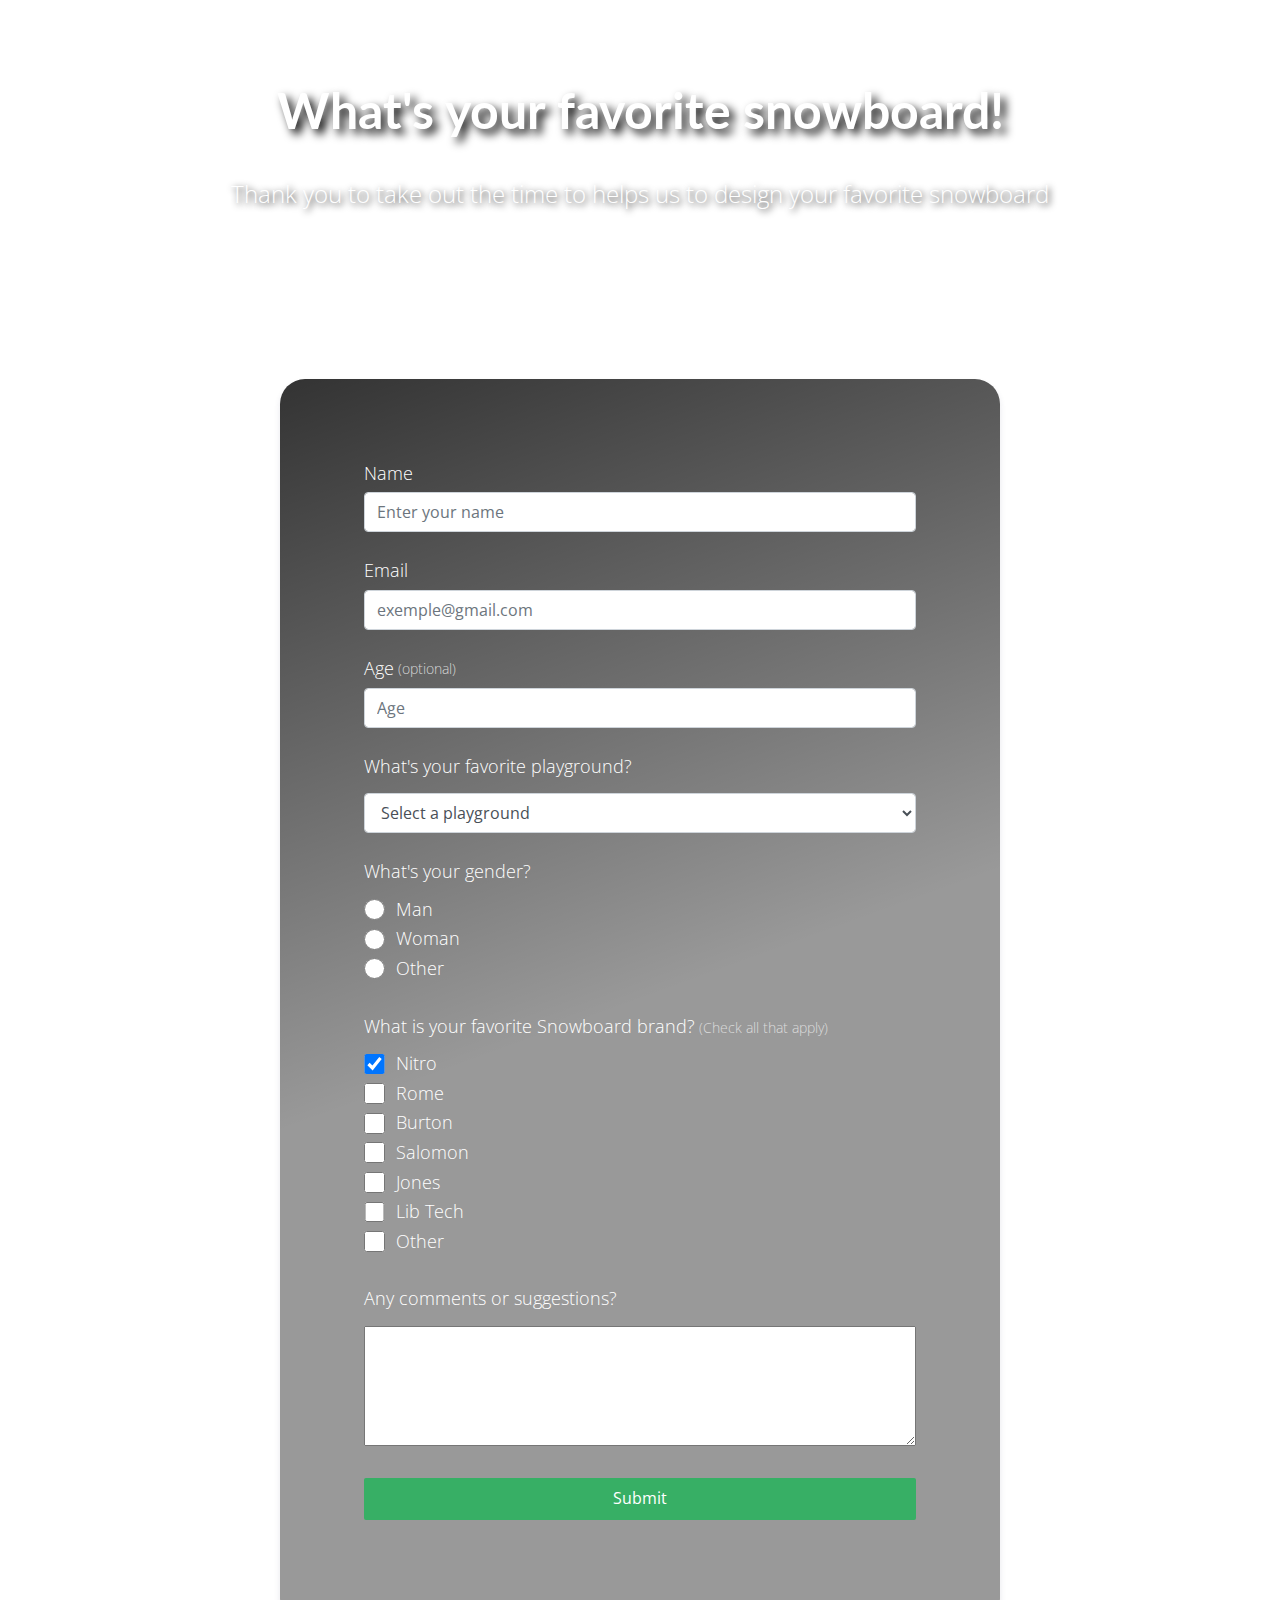
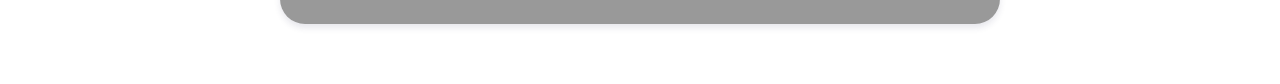
<file: Survey_form/index.html>
<!DOCTYPE html>
<html lang="en">
<head>
	<meta charset="UTF-8">
	<meta name="viewport" content="width=device-width, initial-scale=1, shrink-to-fit=no">
    <link rel="stylesheet" href="https://stackpath.bootstrapcdn.com/bootstrap/4.4.1/css/bootstrap.min.css" integrity="sha384-Vkoo8x4CGsO3+Hhxv8T/Q5PaXtkKtu6ug5TOeNV6gBiFeWPGFN9MuhOf23Q9Ifjh" crossorigin="anonymous">
    <link href="https://fonts.googleapis.com/css?family=Lato:400,700|Open+Sans:400,700&display=swap" rel="stylesheet">
    <link rel="stylesheet" href="https://use.fontawesome.com/releases/v5.3.1/css/all.css">
	<link href="style.css" type="text/css" rel="stylesheet">
	<title>Free Code Camp: Survey Form</title>
</head>

<body>
	<script src="https://cdn.freecodecamp.org/testable-projects-fcc/v1/bundle.js"></script>

	<div class="banner">
		<h1 id="title">What's your favorite snowboard!</h1>
		<p id="description">Thank you to take out the time to helps us to design your favorite snowboard</p>
	</div>

	<div class="container">
		<form id="survey-form">
			<div class="form-group">
				<label id="name-label" for="name">Name</label>
				<input 
					type="text"
					name="name"
					id="name"
					class="form-control"
					placeholder="Enter your name"
					required
				/>
			</div>

			<div class="form-group">
				<label id="email-label" for="email">Email</label>
				<input 
					type="email"
					name="email"
					id="email"
					class="form-control"
					placeholder="exemple@gmail.com"
					required
				/>
			</div>

			<div class="form-group">
				<label id="number-label" for="number">Age<span class="clue">(optional)</span></label>
				<input 
					type="number"
					name="age"
					id="number"
					min="7"
					max="99"
					class="form-control"
					placeholder="Age"
					required
				/>
			</div>

			<div class="form-group">
				<p>What's your favorite playground?</p>
				<select id="dropdown" name="playground" class="form-control" required>
					<option disabled selected value>Select a playground</option>
					<option value="Slope-style">Slope</option>
					<option value="Jib">Jib</option>
					<option value="Backcountry">Backcountry</option>
					<option value="Freeride">Freeride</option>
					<option value="Boardercross">Boardercross</option>
					<option value="everything">I love everything</option>
					<option value="other">It's not in the list!</option>
				</select>
			</div>

			<div class="form-group">
				<p>What's your gender?</p>
				<label>
					<input type="radio" id="man" name="gender" value="man" class="input-radio"/>Man</label>
				<label>	</br>
					<input type="radio" id="woman" name="gender" value="woman" class="input-radio"/>Woman</label>
				<label>	
					<input type="radio" id="other" name="gender" value="other" class="input-radio"/>Other</label>
			</div>

			<div class="form-group">
				<p>What is your favorite Snowboard brand?<span class="clue">(Check all that apply)</span>
				</p>

				<label>
					<input 
						type="checkbox" 
						value="Nitro" 
						name="brand" 
						class="input-checkbox" 
						checked
					/>Nitro</label>
				<label>
					<input 
						value="Rome"
						name="brand"
						type="checkbox"
						class="input-checkbox"
						/>Rome</label>
				<label>
					<input 
						type="checkbox"
						value="Burton"
						name="brand"
						class="input-checkbox"
						/>Burton</label>
				<label>
					<input 
						type="checkbox"
						value="Salomon"
						name="brand"
						class="input-checkbox"
						/>Salomon</label>
				<label>
					<input
						type="checkbox"
						value="Jones"
						name="brand"
						class="input-checkbox"
						/>Jones</label>
				<label>
					<input
						type="checkbox"
						value="Lib Tech"
						name="brand"
						class="input-checkbox"
						/>Lib Tech</label>
				<label>
					<input 
						type="checkbox"
						name="brand"
						value="Other"
						class="input-checkbox"
						/>Other</label>
			</div>

			<div class="form-group">
				<p>Any comments or suggestions?</p>
				<textarea
					id="comments"
					class="input-textarea"
					name="comments"
					placeholder="Enter your comments here">
				</textarea>
			</div>
			
			<div class="form-group">
				<button type="submit" id="submit" class="submit-button">
					Submit
				</button>
			</div>
		</form>
	</div>
	</body>
</html>
</file>
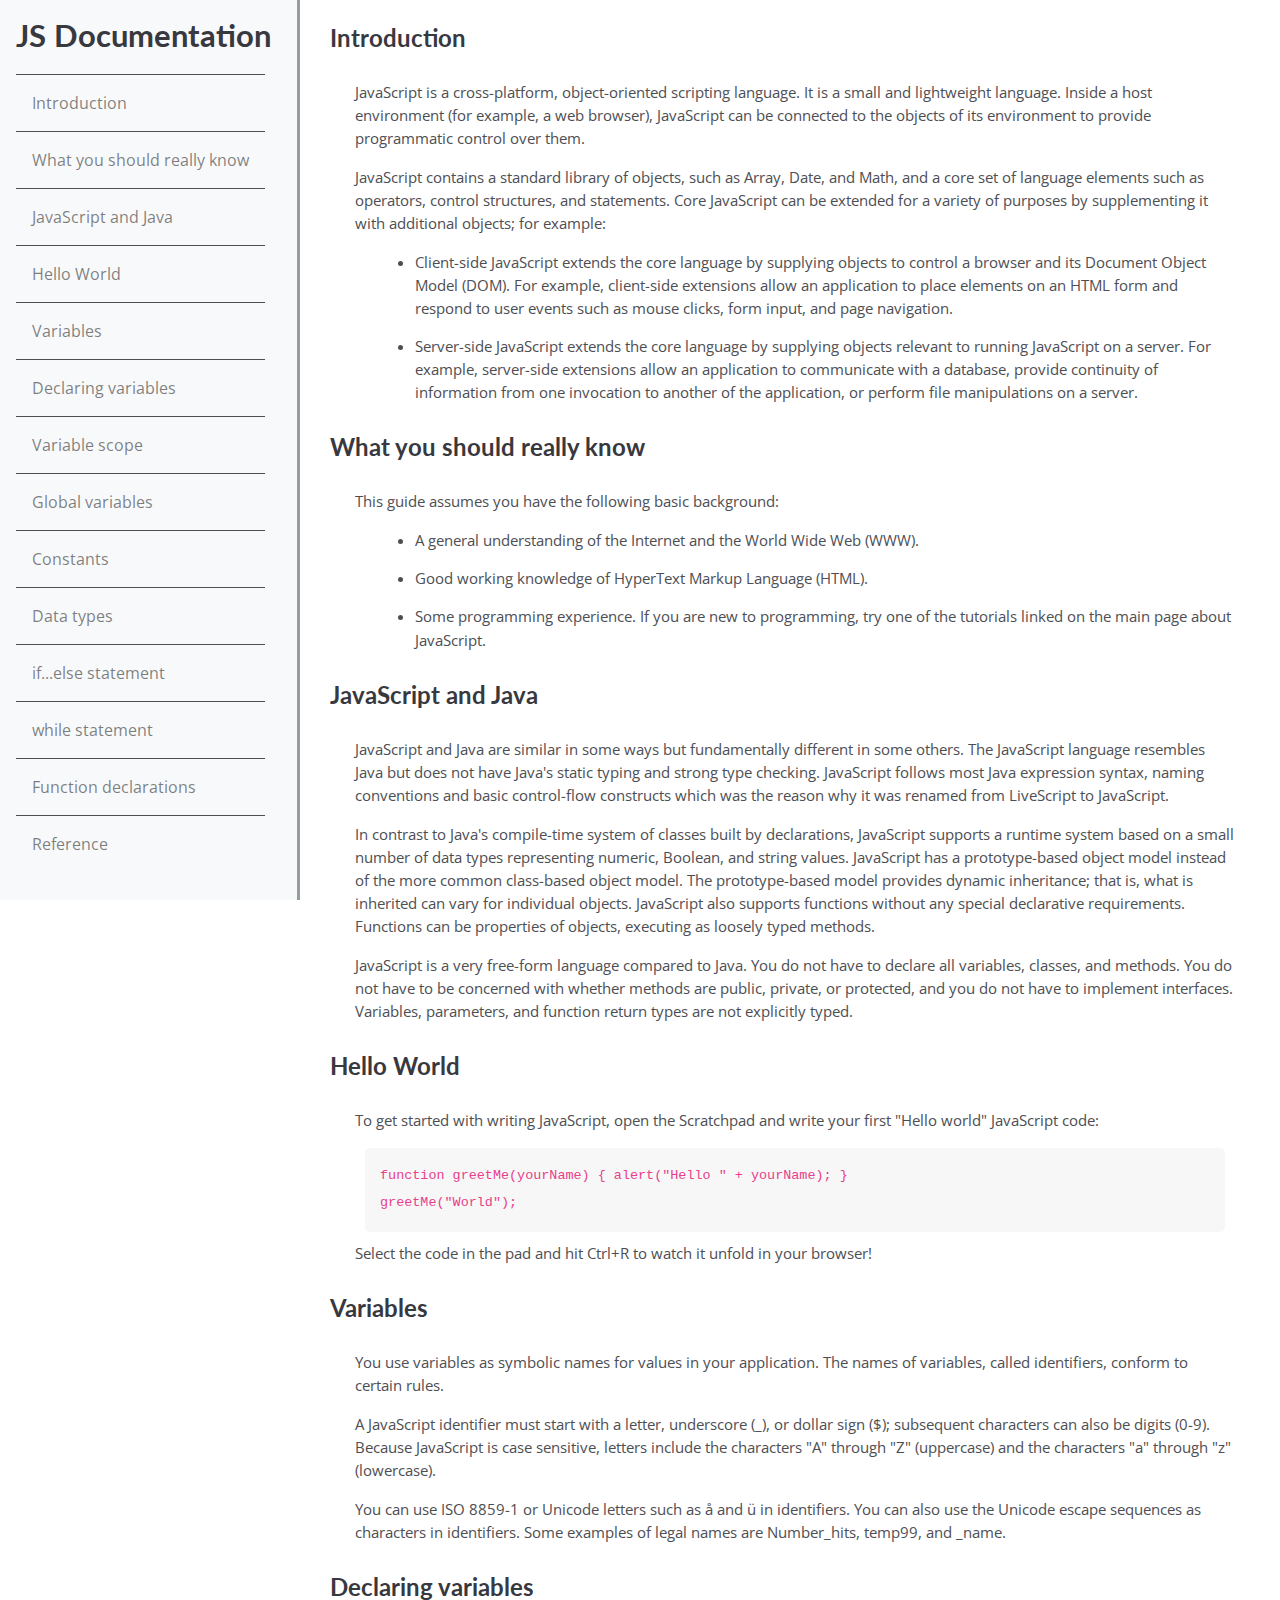
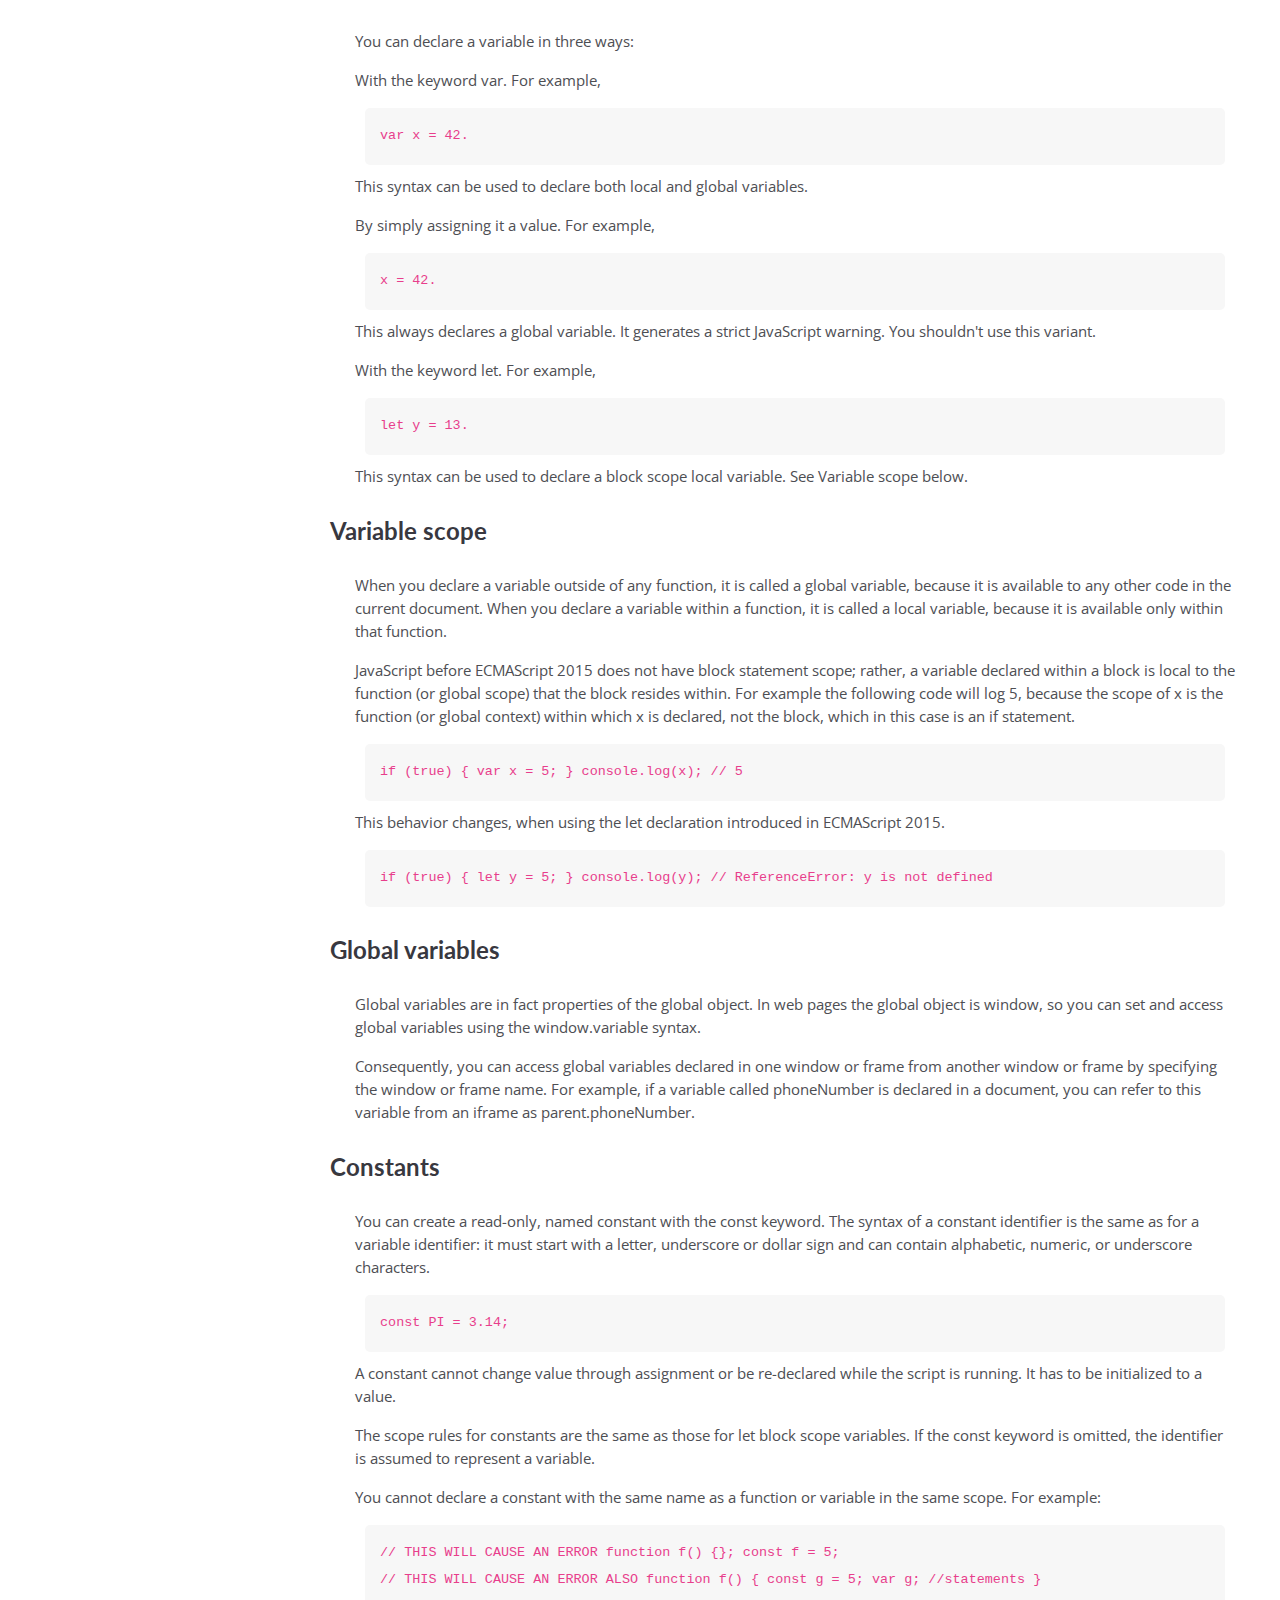
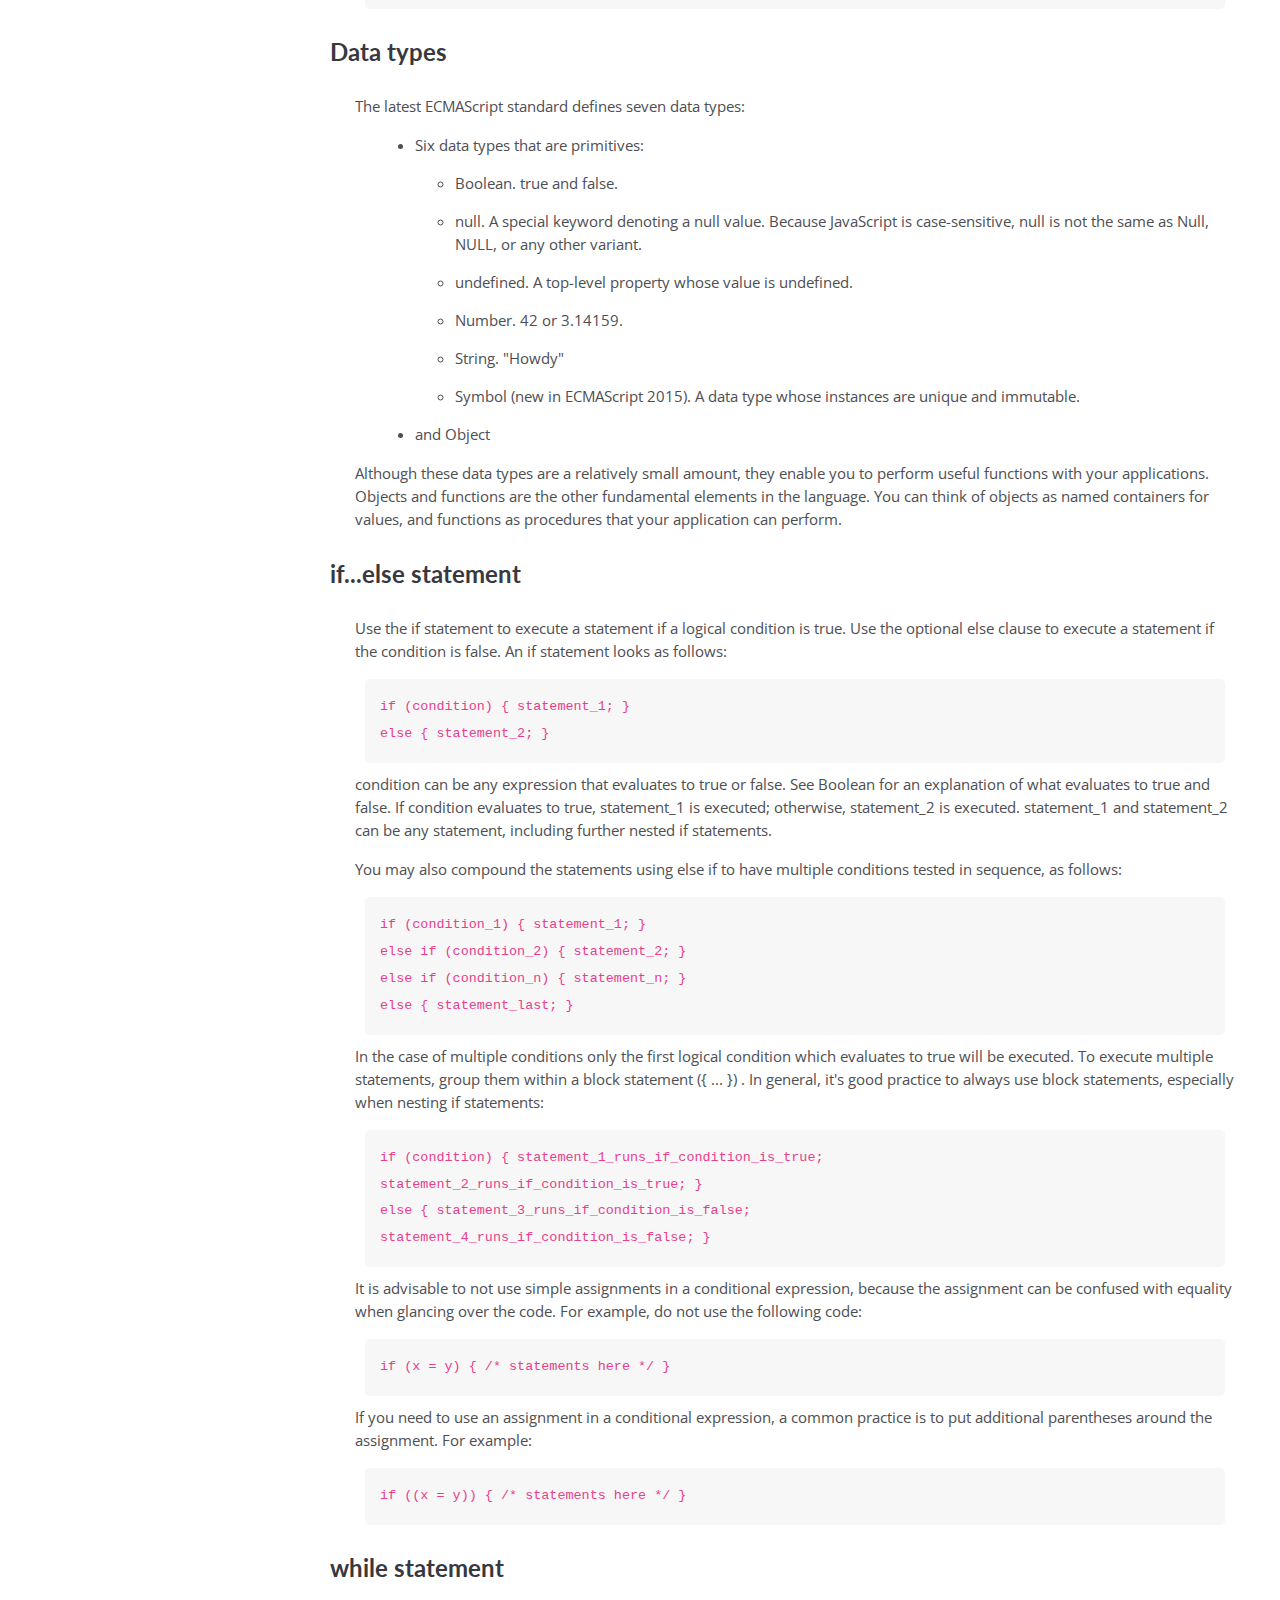
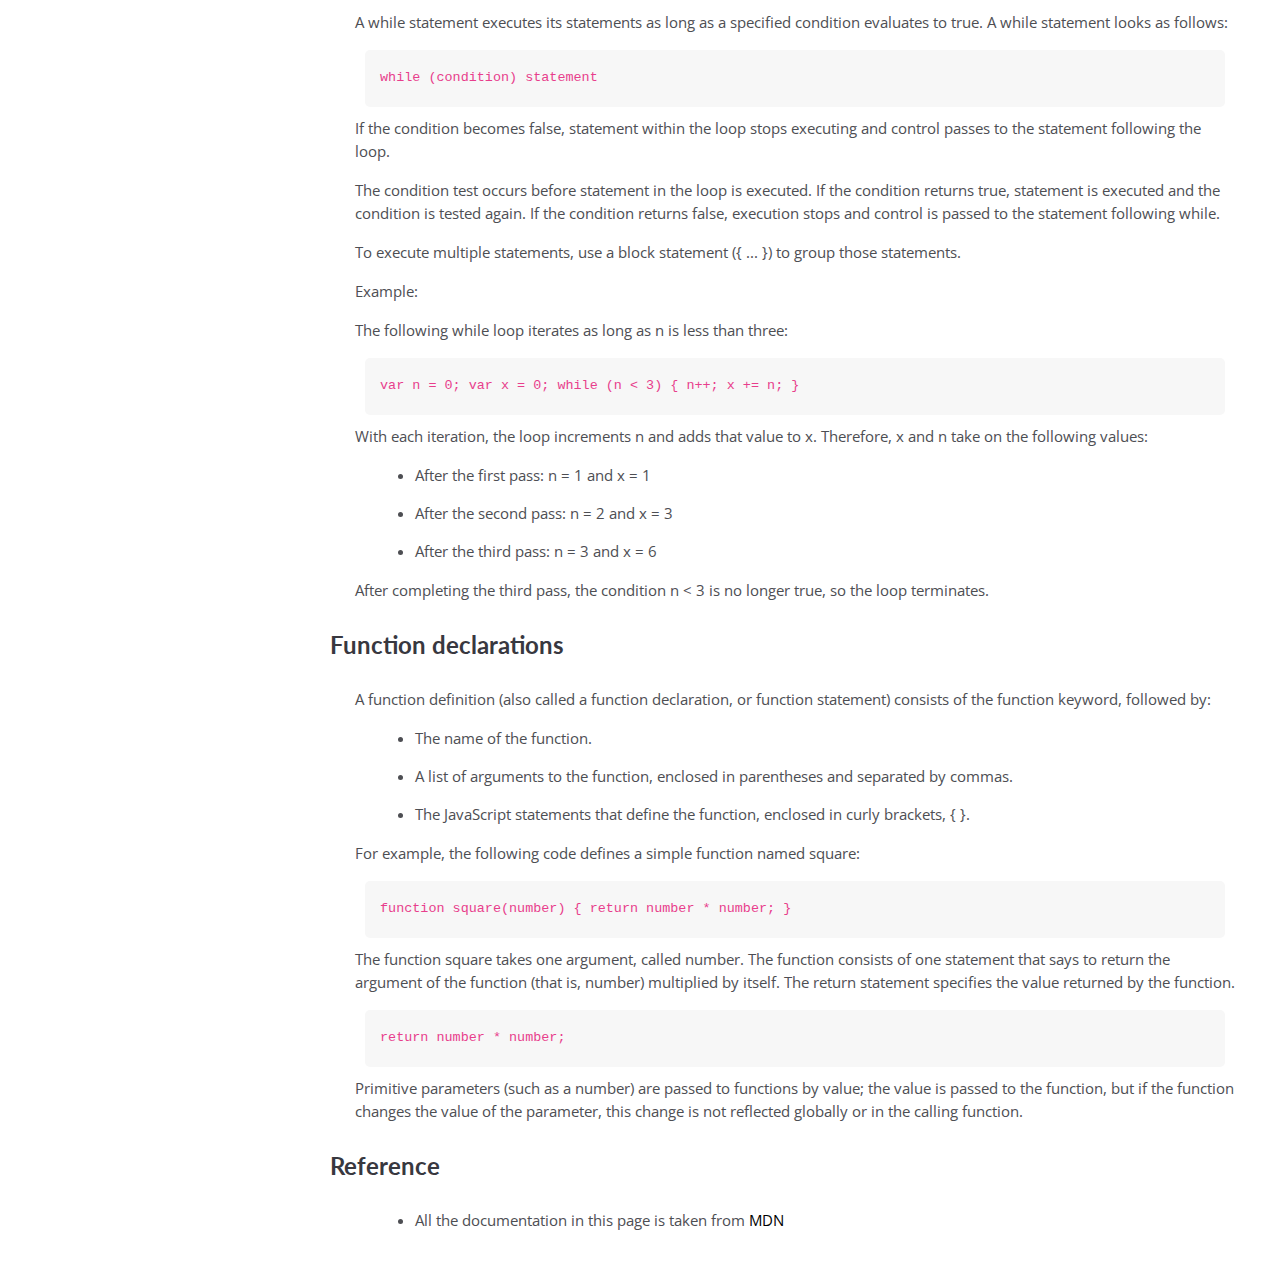
<file: Technical Documentation Page/index.html>
<!DOCTYPE html>
<html lang="en">

<head>
	<meta charset="UTF-8">

	<!-- Responsive -->

	<meta name="viewport" content="width=device-width, initial-scale=1, shrink-to-fit=no">

	<!-- Bootstrap -->

	<link rel="stylesheet" href="https://stackpath.bootstrapcdn.com/bootstrap/4.4.1/css/bootstrap.min.css" integrity="sha384-Vkoo8x4CGsO3+Hhxv8T/Q5PaXtkKtu6ug5TOeNV6gBiFeWPGFN9MuhOf23Q9Ifjh" crossorigin="anonymous">

    <!-- Google Font and Icon -->
    
	<link href="https://fonts.googleapis.com/css?family=Lato:400,700|Open+Sans&display=swap" rel="stylesheet">

    <link rel="stylesheet" href="https://use.fontawesome.com/releases/v5.3.1/css/all.css">
    <!-- Css lien -->
    <link rel="stylesheet" type="text/css" href="style.css">

	<title>JS Technical Documentation</title>

</head>

<body>

	<nav id="navbar" class="navbar navbar-light bg-light">
		<header>
			<h1>JS Documentation</h1>
		</header>
		<ul>
			<li><a class="nav-link" href="#Introduction"><span class="navbar-text">Introduction</span></a></li>
			<li><a class="nav-link" href="#What_you_should_really_know"><span class="navbar-text">What you should really know</span></a></li>
			<li><a class="nav-link" href="#JavaScript_and_Java"><span class="navbar-text">JavaScript and Java</span></a></li>
			<li><a class="nav-link" href="#Hello_world"><span class="navbar-text">Hello World</span></a></li>
			<li><a class="nav-link" href="#Variables"><span class="navbar-text">Variables</span></a></li>
			<li><a class="nav-link" href="#Declaring_variables"><span class="navbar-text">Declaring variables</span></a></li>
			<li><a class="nav-link" href="#Variable_scope"><span class="navbar-text">Variable scope</span></a></li>
			<li><a class="nav-link" href="#Global_variables"><span class="navbar-text">Global variables</span></a></li>
			<li><a class="nav-link" href="#Constants"><span class="navbar-text">Constants</span></a></li>
			<li><a class="nav-link" href="#Data_types"><span class="navbar-text">Data types</span></a></li>
			<li><a class="nav-link" href="#if...else_statement"><span class="navbar-text">if...else statement</span></a></li>
			<li><a class="nav-link" href="#while_statement"><span class="navbar-text">while statement</span></a></li>
			<li><a class="nav-link" href="#Function_declarations"><span class="navbar-text">Function declarations</span></a></li>
			<li><a class="nav-link" href="#Reference"><span class="navbar-text">Reference</span></a></li>
		</ul>
	</nav>

	<main id="main-doc">
		<section id="Introduction" class="main-section">
			<header>Introduction</header>
			<article>
				<p>
					JavaScript is a cross-platform, object-oriented scripting language. It is a small and lightweight language. Inside a host environment (for example, a web browser), JavaScript can be connected to the objects of its environment to provide programmatic control over them.
				</p>
				<p>
					JavaScript contains a standard library of objects, such as Array, Date, and Math, and a core set of language elements such as operators, control structures, and statements. Core JavaScript can be extended for a variety of purposes by supplementing it with additional objects; for example:
				</p>
				<ul>
					<li>
						Client-side JavaScript extends the core language by supplying objects to control a browser and its Document Object Model (DOM). For example, client-side extensions allow an application to place elements on an HTML form and respond to user events such as mouse clicks, form input, and page navigation.
					</li>
					<li>
						Server-side JavaScript extends the core language by supplying objects relevant to running JavaScript on a server. For example, server-side extensions allow an application to communicate with a database, provide continuity of information from one invocation to another of the application, or perform file manipulations on a server.
					</li>
				</ul> 
			</article>
		</section>
		<section id="What_you_should_really_know" class="main-section">
			<header>What you should really know</header>
			<article>
				<p>This guide assumes you have the following basic background:</p>
				<ul>
					<li> 
						A general understanding of the Internet and the World Wide Web (WWW).
					</li>
					<li>
						Good working knowledge of HyperText Markup Language (HTML).
					</li>
					<li>
						Some programming experience. If you are new to programming, try one of the tutorials linked on the main page about JavaScript. 
					</li>
				</ul>
			</article>
		</section>
		<section id="JavaScript_and_Java" class="main-section">
			<header>JavaScript and Java</header>
			<article>
				<p>
					JavaScript and Java are similar in some ways but fundamentally different in some others. The JavaScript language resembles Java but does not have Java's static typing and strong type checking. JavaScript follows most Java expression syntax, naming conventions and basic control-flow constructs which was the reason why it was renamed from LiveScript to JavaScript.
				</p>
				<p>
					In contrast to Java's compile-time system of classes built by declarations, JavaScript supports a runtime system based on a small number of data types representing numeric, Boolean, and string values. JavaScript has a prototype-based object model instead of the more common class-based object model. The prototype-based model provides dynamic inheritance; that is, what is inherited can vary for individual objects. JavaScript also supports functions without any special declarative requirements. Functions can be properties of objects, executing as loosely typed methods. 
				</p>
				<p>
					JavaScript is a very free-form language compared to Java. You do not have to declare all variables, classes, and methods. You do not have to be concerned with whether methods are public, private, or protected, and you do not have to implement interfaces. Variables, parameters, and function return types are not explicitly typed. 
				</p>
			</article>
		</section>
		<section id="Hello_world" class="main-section">
			<header>Hello World</header>
			<article>
				<p> 
					To get started with writing JavaScript, open the Scratchpad and write your first "Hello world" JavaScript code: 
				</p>
				<code>function greetMe(yourName) { alert("Hello " + yourName); }
greetMe("World");</code>
				<p>
					Select the code in the pad and hit Ctrl+R to watch it unfold in your browser! 
				</p>
				</article>		
		</section>
		<section id="Variables" class="main-section">
			<header>Variables</header>
			<article>
				<p>
					You use variables as symbolic names for values in your application. The names of variables, called identifiers, conform to certain rules.
				</p>
				<p>
					A JavaScript identifier must start with a letter, underscore (_), or dollar sign ($); subsequent characters can also be digits (0-9). Because JavaScript is case sensitive, letters include the characters "A" through "Z" (uppercase) and the characters "a" through "z" (lowercase).
				</p>
				<p>
					You can use ISO 8859-1 or Unicode letters such as å and ü in identifiers. You can also use the Unicode escape sequences as characters in identifiers. Some examples of legal names are Number_hits, temp99, and _name.
				</p>
			</article>
		</section>
		<section id="Declaring_variables" class="main-section">
			<header>Declaring variables</header>
			<article>
				<p>
					You can declare a variable in three ways:
				</p>
				<p>
					With the keyword var. For example,
				</p>
				<code>var x = 42.</code>
				<p>
					This syntax can be used to declare both local and global variables.
				</p>
				<p>
					By simply assigning it a value. For example,
				</p>
				<code>x = 42.</code>
				<p>
					This always declares a global variable. It generates a strict JavaScript warning. You shouldn't use this variant. 
				</p>
				<p>
					With the keyword let. For example,
				</p>
				<code>let y = 13.</code>
				<p>
					This syntax can be used to declare a block scope local variable. See Variable scope below. 
				</p>
			</article>
		</section>
		<section id="Variable_scope" class="main-section">
			<header>Variable scope</header>
			<article>
				<p>
					When you declare a variable outside of any function, it is called a global variable, because it is available to any other code in the current document. When you declare a variable within a function, it is called a local variable, because it is available only within that function.
				</p>
				<p>
					JavaScript before ECMAScript 2015 does not have block statement scope; rather, a variable declared within a block is local to the function (or global scope) that the block resides within. For example the following code will log 5, because the scope of x is the function (or global context) within which x is declared, not the block, which in this case is an if statement. 
				</p>
				<code>if (true) { var x = 5; } console.log(x); // 5</code>
				<p>
					This behavior changes, when using the let declaration introduced in ECMAScript 2015. 
				</p>
				<code>if (true) { let y = 5; } console.log(y); // ReferenceError: y is not defined</code>
			</article>
		</section>
		<section id="Global_variables" class="main-section">
			<header>Global variables</header>
			<article>
				<p> 
					Global variables are in fact properties of the global object. In web pages the global object is window, so you can set and access global variables using the window.variable syntax. 
				</p>
				<p>
					Consequently, you can access global variables declared in one window or frame from another window or frame by specifying the window or frame name. For example, if a variable called phoneNumber is declared in a document, you can refer to this variable from an iframe as parent.phoneNumber. 
				</p>
			</article>
		</section>
		<section id="Constants" class="main-section">
			<header>Constants</header>
			<article>
				<p>
					You can create a read-only, named constant with the const keyword. The syntax of a constant identifier is the same as for a variable identifier: it must start with a letter, underscore or dollar sign and can contain alphabetic, numeric, or underscore characters.
				</p>
				<code>const PI = 3.14;</code>
				<p>
					A constant cannot change value through assignment or be re-declared while the script is running. It has to be initialized to a value. 
				</p>
				<p>
					The scope rules for constants are the same as those for let block scope variables. If the const keyword is omitted, the identifier is assumed to represent a variable. 
				</p>
				<p>
					You cannot declare a constant with the same name as a function or variable in the same scope. For example: 
				</p>
				<code>// THIS WILL CAUSE AN ERROR function f() {}; const f = 5; 
// THIS WILL CAUSE AN ERROR ALSO function f() { const g = 5; var g; //statements }</code>
			</article>
		</section>
		<section id="Data_types" class="main-section">
			<header>Data types</header>
			<article>
				<p>
					The latest ECMAScript standard defines seven data types:
				</p>
				<ul>
					<li>
						Six data types that are primitives:
					</li>
						<ul>
							<li>
								Boolean. true and false.
							</li>
							<li>
								null. A special keyword denoting a null value. Because JavaScript is case-sensitive, null is not the same as Null, NULL, or any other variant. 
							</li>
							<li>
								undefined. A top-level property whose value is undefined.
							</li>
							<li>
								Number. 42 or 3.14159.
							</li>
							<li>
								String. "Howdy"
							</li>
							<li>
								Symbol (new in ECMAScript 2015). A data type whose instances are unique and immutable. 
							</li>
						</ul>
					<li>
						and Object
					</li>
				</ul>
				<p>
					Although these data types are a relatively small amount, they enable you to perform useful functions with your applications. Objects and functions are the other fundamental elements in the language. You can think of objects as named containers for values, and functions as procedures that your application can perform. 
				</p>
			</article>
		</section>
		<section id="if...else_statement" class="main-section">
			<header>if...else statement</header>
			<article>
				<p>
					Use the if statement to execute a statement if a logical condition is true. Use the optional else clause to execute a statement if the condition is false. An if statement looks as follows: 
				</p>
				<code>if (condition) { statement_1; } 
else { statement_2; }</code>
				<p>
					condition can be any expression that evaluates to true or false. See Boolean for an explanation of what evaluates to true and false. If condition evaluates to true, statement_1 is executed; otherwise, statement_2 is executed. statement_1 and statement_2 can be any statement, including further nested if statements. 
				</p>
				<p>
					You may also compound the statements using else if to have multiple conditions tested in sequence, as follows: 
				</p>
				<code>if (condition_1) { statement_1; }
else if (condition_2) { statement_2; }
else if (condition_n) { statement_n; } 
else { statement_last; }</code>
				<p>
					In the case of multiple conditions only the first logical condition which evaluates to true will be executed. To execute multiple statements, group them within a block statement ({ ... }) . In general, it's good practice to always use block statements, especially when nesting if statements: 
				</p>
				<code>if (condition) { statement_1_runs_if_condition_is_true;
statement_2_runs_if_condition_is_true; }
else { statement_3_runs_if_condition_is_false;
statement_4_runs_if_condition_is_false; }</code>
				<p>
					It is advisable to not use simple assignments in a conditional expression, because the assignment can be confused with equality when glancing over the code. For example, do not use the following code: 
				</p>
				<code>if (x = y) { /* statements here */ }</code>
				<p>
					If you need to use an assignment in a conditional expression, a common practice is to put additional parentheses around the assignment. For example: 
				</p>
				<code>if ((x = y)) { /* statements here */ }</code>
			</article>
		</section>
		<section id="while_statement" class="main-section">
			<header>while statement</header>
			<article>
				<p>
					A while statement executes its statements as long as a specified condition evaluates to true. A while statement looks as follows: 
				</p>
				<code>while (condition) statement</code>
				<p>
					If the condition becomes false, statement within the loop stops executing and control passes to the statement following the loop. 
				</p>
				<p>
					The condition test occurs before statement in the loop is executed. If the condition returns true, statement is executed and the condition is tested again. If the condition returns false, execution stops and control is passed to the statement following while. 
				</p>
				<p>
					To execute multiple statements, use a block statement ({ ... }) to group those statements. 
				</p>
				<p>
					Example: 
				</p>
				<p>
					The following while loop iterates as long as n is less than three:
				</p>
				<code>var n = 0; var x = 0; while (n < 3) { n++; x += n; }</code>
				<p>
					With each iteration, the loop increments n and adds that value to x. Therefore, x and n take on the following values: 
				</p>
				<ul>
					<li>
						After the first pass: n = 1 and x = 1
					</li>
					<li>
						After the second pass: n = 2 and x = 3
					</li>
					<li>
						After the third pass: n = 3 and x = 6
					</li>
				</ul>

				<p>
					After completing the third pass, the condition n < 3 is no longer true, so the loop terminates. 
				</p>
			</article>
		</section>
		<section id="Function_declarations" class="main-section">
			<header>Function declarations</header>
			<article>
				<p>
					A function definition (also called a function declaration, or function statement) consists of the function keyword, followed by: 
				</p>
				<ul>
					<li>
						The name of the function.
					</li>
					<li>
						A list of arguments to the function, enclosed in parentheses and separated by commas. 
					</li>
					<li>
						The JavaScript statements that define the function, enclosed in curly brackets, { }. 
					</li>
				</ul>
				<p>
					For example, the following code defines a simple function named square: 
				</p>
				<code>function square(number) { return number * number; }</code>
				<p>
					The function square takes one argument, called number. The function consists of one statement that says to return the argument of the function (that is, number) multiplied by itself. The return statement specifies the value returned by the function. 
				</p>
				<code>return number * number;</code>
				<p>
					Primitive parameters (such as a number) are passed to functions by value; the value is passed to the function, but if the function changes the value of the parameter, this change is not reflected globally or in the calling function. 
				</p>
			</article>
		</section>
		<section id="Reference" class="main-section">
			<header>Reference</header>
			<article>
				<ul>
					<li>
						All the documentation in this page is taken from 
						<a href="https://developer.mozilla.org/en-US/docs/Web/JavaScript/Guide" target="_blank">MDN</a></li>
				</ul>
			</article>
		</section>
	</main>

	<!-- Javascript -->

	<script src="https://cdn.freecodecamp.org/testable-projects-fcc/v1/bundle.js"></script>

	<!-- Bootstrap JS -->

	<script src="https://code.jquery.com/jquery-3.4.1.slim.min.js" integrity="sha384-J6qa4849blE2+poT4WnyKhv5vZF5SrPo0iEjwBvKU7imGFAV0wwj1yYfoRSJoZ+n" crossorigin="anonymous"></script>
	<script src="https://cdn.jsdelivr.net/npm/popper.js@1.16.0/dist/umd/popper.min.js" integrity="sha384-Q6E9RHvbIyZFJoft+2mJbHaEWldlvI9IOYy5n3zV9zzTtmI3UksdQRVvoxMfooAo" crossorigin="anonymous"></script>
	<script src="https://stackpath.bootstrapcdn.com/bootstrap/4.4.1/js/bootstrap.min.js" integrity="sha384-wfSDF2E50Y2D1uUdj0O3uMBJnjuUD4Ih7YwaYd1iqfktj0Uod8GCExl3Og8ifwB6" crossorigin="anonymous"></script>

</body>
</html>
</file>
<file: Survey_form/style.css>
body {
	margin: 0px;
	text-align: left;
	font-family: 'Open Sans', sans-serif;
	font-weight: lighter;
	background-image: url(https://i.picsum.photos/id/328/3264/2448.jpg);
	background-size: cover;
	background-position: center;
	background-repeat: no-repeat;
	color: #ffffff;
	line-height: 1.2;
}

h1 {
	font-family: 'lato', sans-serif;
	font-weight: bold;
}

p {
	font-size: 18px;
}

label {
	display: flex;
	align-items: center;
  	font-size: 1.125rem;
  	margin-bottom: 0.5rem;
}

input,
button,
select,
textarea {
  margin: 0;
  font-family: inherit;
  font-size: inherit;
  line-height: inherit;
}

button {
  border: none;
}

.container {
  width: 100%;
  margin: 3.125rem auto 0 auto;
}

.banner {
	padding: 80px 0px;
}

.banner h1{
	font-size: 50px;
	color: white;
	text-align: center;
	text-shadow: black 0.1em 0.1em 0.2em;
	margin-bottom: 40px;
}

.banner p{
	font-size: 24px;
	text-align: center;
	text-shadow: black 0.1em 0.1em 0.3em;
	margin-bottom: 40px;
}

.clue {
	margin-left: 0.25rem;
	font-size: 0.9rem;
	color: #e4e4e4e4;
}

/* form */

.container {
	padding: 40px 40px;
	margin-bottom: 60px;
	background: linear-gradient(-200deg, rgba(0,0,0,0.8) 0%, rgba(0,0,0,0.4) 50%);
	border-radius: 25px 25px; 
	border-color: rgba(0,0,0,0.8);
	box-shadow: 0 4px 6px rgba(50,50,93,.11);
}

@media (min-width: 576px) {
  .container {
    max-width: 540px;
  }
}

@media (min-width: 768px) {
  .container {
    max-width: 720px;
  }
}

.form-group {
	margin: 0 auto 1.25rem auto;
	padding: 0.25rem;
}

@media (min-width: 480px) {
  form {
    padding: 2.5rem;
  }
}

.form-control {
	display: block;
	width: 100%;
	height: 2.5rem;
	padding: 0.4rem 0.75rem;
	background-color: #fff;
  	background-clip: padding-box;
  	border: 1px solid #ced4da;
  	border-radius: 0.25rem;
  	transition: border-color 0.15s ease-in-out, box-shadow 0.15s ease-in-out;
}

.form-control:focus {
  border-color: #80bdff;
  outline: 0;
  box-shadow: 0 0 0 0.2rem rgba(0, 123, 255, 0.25);
}
 
.input-radio, .input-checkbox {
	display: inline-block;
	margin-right: 0.7rem;
	min-height: 1.3rem;
	min-width: 1.3rem;
}

.input-textarea {
	min-height: 120px;
	width: 100%;
	padding: 0.7rem;
	resize: vertical;
}

.submit-button {
	display: block;
	width: 100%;
	padding: 0.7rem; 
	background : #37af65;
	color: inherit;
	border-radius: 2px;
	cursor: pointer;
}
</file>
<file: Technical Documentation Page/style.css>
html, 
body {
	margin: 0;
	padding: 0;
	color: #4d4e53;
	background-color: #ffffff;
	font-family: 'Open Sans', sans-serif;
	line-height: 1.5;
}

header,
h1, 
h2 {
font-family: 'Lato', sans-serif;
text-align: left;
color: #38383f;
font-weight: bold;
line-height: 1.5;
font-size: 1.5em;
}

article {
	font-size: 0.96em;
}

p {
font-family: 'Open Sans', sans-serif;
}

a {
	color: black;
	text-decoration: none;
}

a:hover {
	text-decoration: none;
}

/* Nav-bar design */

.navbar {
	position: fixed;
	min-width: 250px;
	width: 300px;
	height: 100%;
	top: 0px;
	left: 0px;
	border-right: solid;
	border-color: rgba(0, 22, 22, 0.4);
}

.navbar header{
	font-size: 1.3em;
}

.navbar ul {
	padding: 0;
	overflow-y: auto;
	overflow-x: hidden;
}

.navbar li {
	color: #4d4e53;
	list-style: none;
	border-top: 1px solid;
	position: relative;
	width: 100%;
}

#main-doc header {
	margin: 0px;
}

#main-doc {
	position: absolute;
	margin-left: 310px;
	padding: 20px;
	margin-bottom: 110px;
}

.main-section {
	text-align: left;
	text-justify: auto;
}

section article {
	color: #4d4e53;
	margin: 25px;
	font-size: 0.96em;
}

section li {
	margin: 15px 0px 0px 20px;
}

code {
	display: block;
	text-align: left;
	white-space: pre;
	position: relative;
	word-break: normal;
	word-wrap: normal;
	line-height: 2;
	background-color: #f7f7f7;
	padding: 15px;
	margin: 10px;
	border-radius: 5px;
}


@media only screen and (max-width: 768px) {
	/* For mobil Phone */
	.navbar ul {
		border: 1px solid;
		height: 207px;
	}

	.navbar {
		background-color: white;
		position: absolute;
		top: 0;
		padding: 10px;
		width: 100%;
		max-height: 275px;
		border: none;
		z-index: 1;
		border-bottom: 2px solid;
	}


	#main-doc {
		position: relative;
		margin-left: 0px;
		margin-top: 270px;
	}
}

@media only screen and (max-width: 575.98px) {
	#main-doc {
		margin-left: -10px;
		width: 100%;
	}

	code {
		margin-left: -20px;
		width: 100%;
		padding: 15px;
		padding-left: 10px;
		padding-right: 30px;
		min-width: 200px;
		word-break: break-all;
		word-wrap: break-word;
	}
}
</file>
